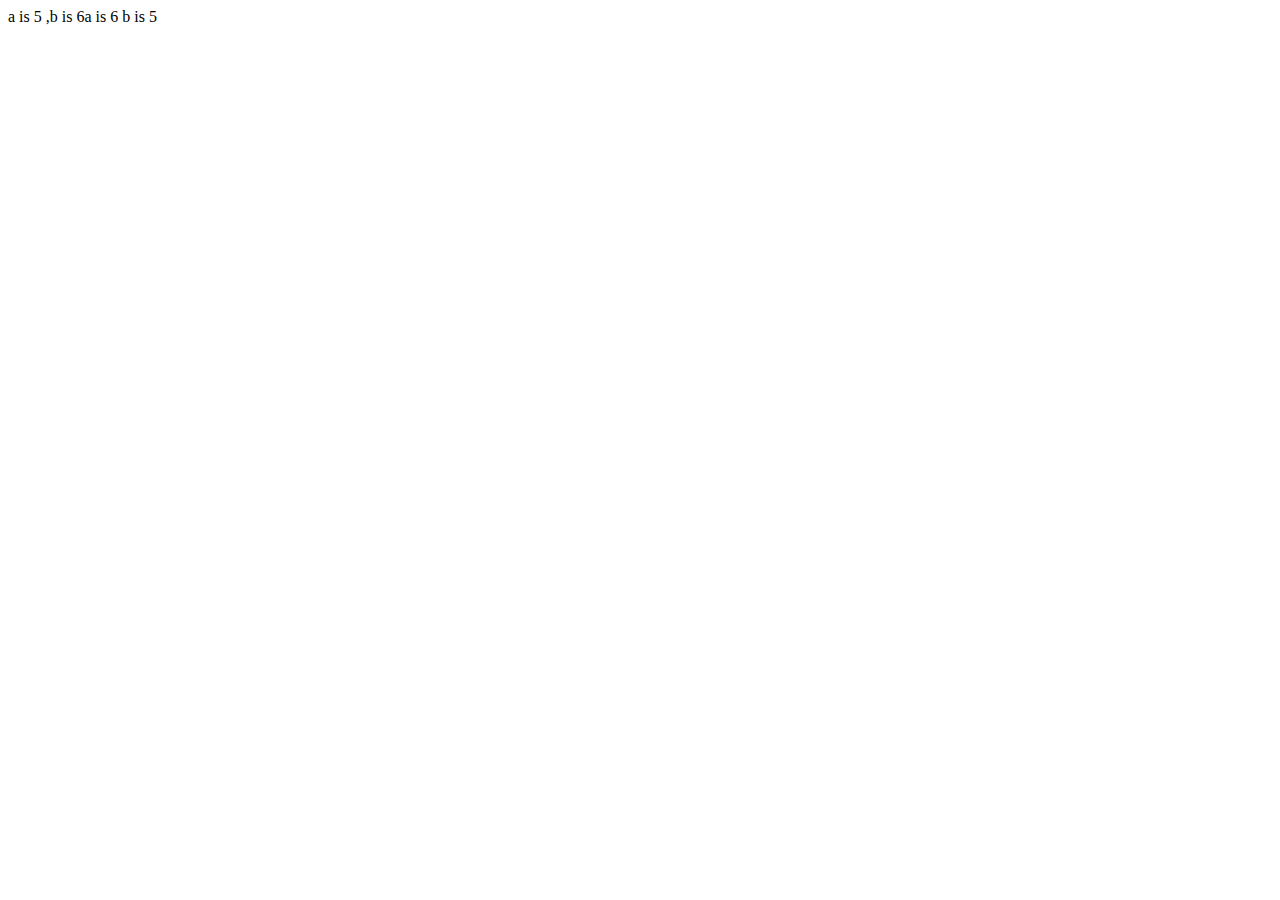
<file: day12/index.html>
<!DOCTYPE html>
<html lang="en">
<head>
    <meta charset="UTF-8">
    <meta name="viewport" content="width=device-width, initial-scale=1.0">
    <title>Document</title>
</head>
<body>
    <script src="./script.js"></script>
</body>
</html>
</file>
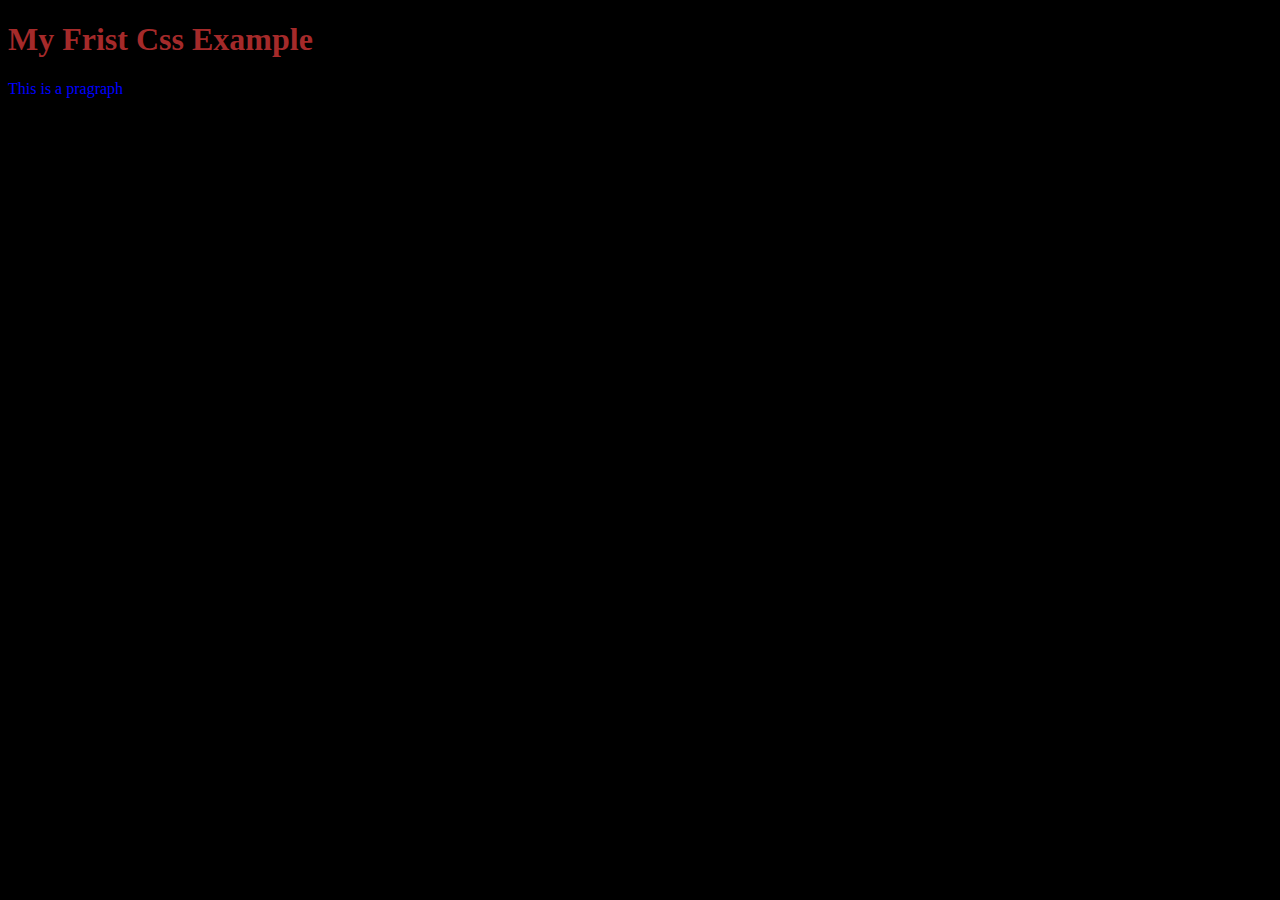
<file: day1/task1/index.html>
<!DOCTYPE html>
<html lang="en">
<head>
    <meta charset="UTF-8">
    <meta name="viewport" content="width=device-width, initial-scale=1.0">
    <title>iti day1</title>
    <style>
        body{
            background-color: black;
        }
        h1{
            color: brown;
            text-align: left;
        }
        p{
            font-size: 4opx;
            color: blue;
        }
    </style>
</head>
<body>
    <h1>My Frist Css Example</h1>
    <p>This is a pragraph</p>
</body>
</html>
</file>
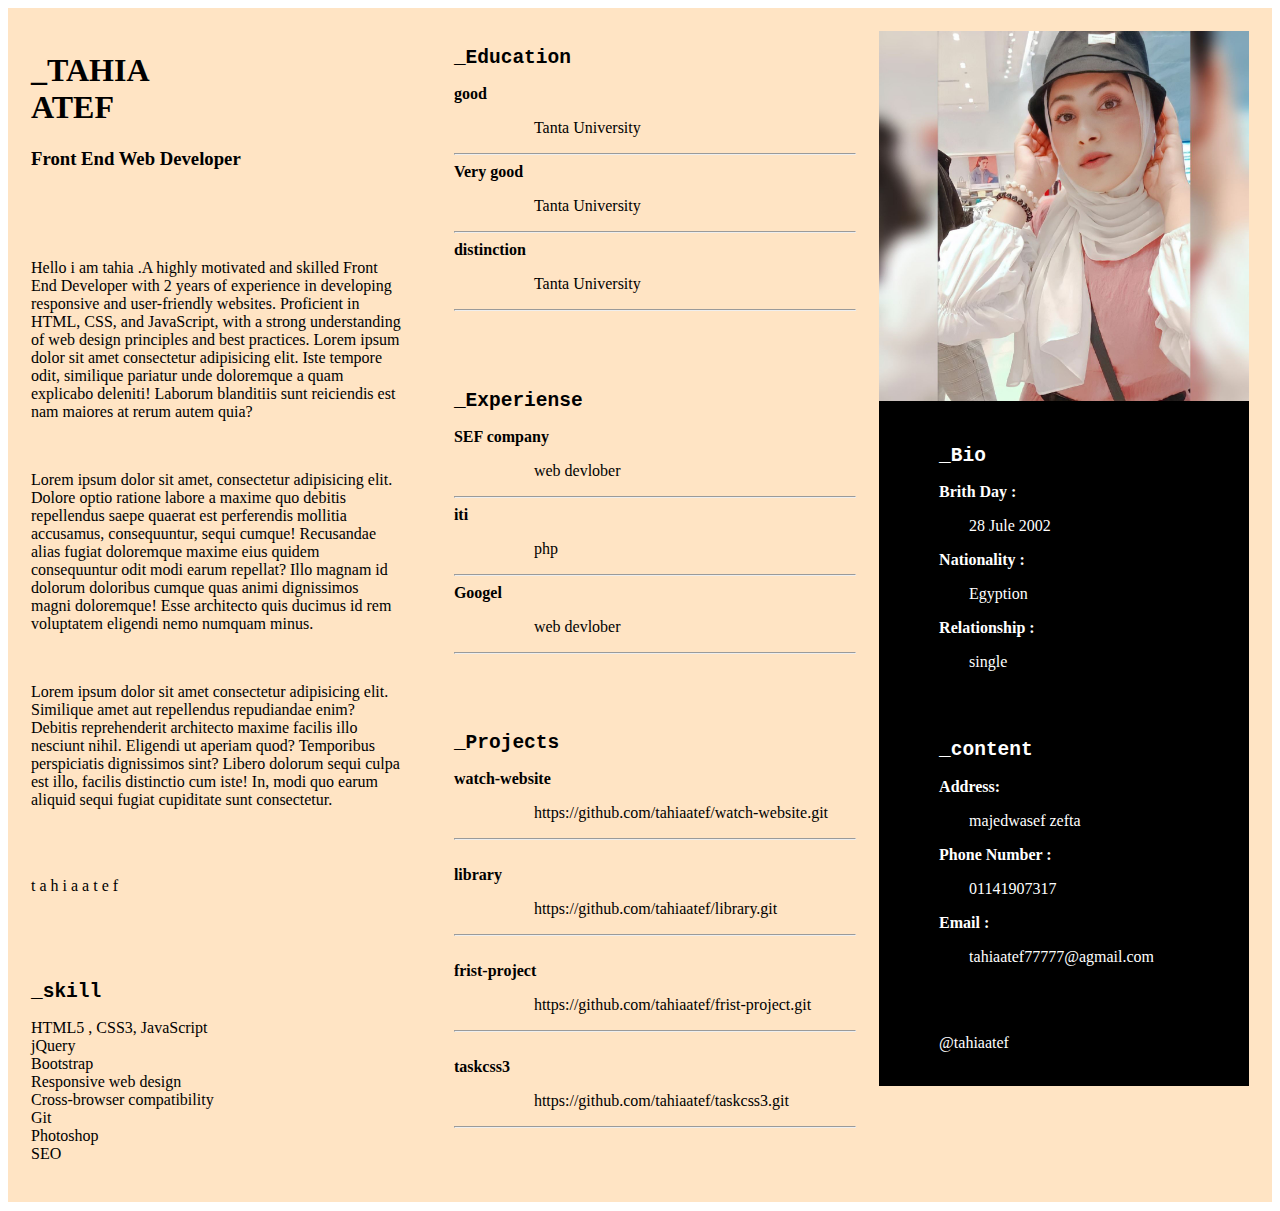
<file: day1/task2_cv/index.html>
<!DOCTYPE html>
<html lang="en">
<head>
    <meta charset="UTF-8">
    <meta name="viewport" content="width=device-width, initial-scale=1.0">
    <title>mycv</title>
    <link rel="stylesheet" href="./style.css">
</head>
<body >
  <div class="parent">
       
    <div class="content">
        <div class="contain_1"> 
          <h1 class="myname" style="font-family: fantasy;">_TAHIA <br> ATEF</h1> 
          <h3>Front End Web Developer </h3>
        </div><!--contain_1-->
        <div class="contain_2">
            <br><br><br>
            <p class="summary">Hello i am tahia .A highly motivated and skilled Front End Developer with 2 years of experience in developing responsive and user-friendly websites. Proficient in HTML, CSS, and JavaScript, with a strong understanding of web design principles and best practices. Lorem ipsum dolor sit amet consectetur adipisicing elit. Iste tempore odit, similique pariatur unde doloremque a quam explicabo deleniti! Laborum blanditiis sunt reiciendis est nam maiores at rerum autem quia?</p>
            <br>
            <p class="summary">Lorem ipsum dolor sit amet, consectetur adipisicing elit. Dolore optio ratione labore a maxime quo debitis repellendus saepe quaerat est perferendis mollitia accusamus, consequuntur, sequi cumque! Recusandae alias fugiat doloremque maxime eius quidem consequuntur odit modi earum repellat? Illo magnam id dolorum doloribus cumque quas animi dignissimos magni doloremque! Esse architecto quis ducimus id rem voluptatem eligendi nemo numquam minus.</p>
            <br>
            <p class="summary">Lorem ipsum dolor sit amet consectetur adipisicing elit. Similique amet aut repellendus repudiandae enim? Debitis reprehenderit architecto maxime facilis illo nesciunt nihil. Eligendi ut aperiam quod? Temporibus perspiciatis dignissimos sint? Libero dolorum sequi culpa est illo, facilis distinctio cum iste! In, modi quo earum aliquid sequi fugiat cupiditate sunt consectetur.</p>
            <br><br>
            <p class="tokea" style="font-family: cursive;">t a h i a a t e f</p>
            <br><br><br>
        </div><!--contain_2-->
        <div class="contain_3">
           <h2 style="font-family: monospace;">_skill</h2>
            <p> HTML5 ,
                CSS3,
                JavaScript<br>
                jQuery <br>
                Bootstrap <br>
                Responsive web design<br>
                Cross-browser compatibility<br>
                Git<br>
                Photoshop<br>
                SEO</p>
        </div><!--contain_3-->
    </div><!--content-->
    <!--////////////////////////////////////////////////////////////////////////////////////////////////////////////////////-->
    <div class="content" style="margin-left: 7px;" >
      <div class="item1">
         <h2 style="font-family: monospace;">_Education</h2>
          <strong>good</strong><p class="klm">Tanta University</p><hr>
          <strong>Very good</strong><p class="klm">Tanta University</p><hr>
          <strong>distinction</strong><p class="klm">Tanta University</p><hr>
      </div><!--item1-->
      <div class="item2"></div><!--item2-->
      <br><br><br>
      <div class="item1">
        <h2 style="font-family: monospace;">_Experiense</h2>
         <strong>SEF company</strong><p class="klm">web devlober</p><hr>
         <strong>iti</strong><p class="klm"> php</p><hr>
         <strong>Googel</strong><p class="klm">web devlober</p><hr>
     </div><!--item1-->
     <div class="item2"></div><!--item2-->
     <br><br><br>
     <div class="item1">
       <h2 style="font-family: monospace;">_Projects</h2>
        <strong>watch-website</strong><p class="klm">https://github.com/tahiaatef/watch-website.git</p><hr><br>
        <strong>library</strong><p class="klm">https://github.com/tahiaatef/library.git </p><hr><br>
        <strong>frist-project</strong><p class="klm">https://github.com/tahiaatef/frist-project.git</p><hr><br>
        <strong>taskcss3</strong><p class="klm">https://github.com/tahiaatef/taskcss3.git</p><hr>
    </div><!--item1-->
    <div class="item2"></div><!--item2-->
    </div><!--content-->
    <!--/////////////////////////////////////////////////////////////////////////////////////////////////////////////--> 
    <div class="content" style="color: white;">
        <img src="./img/pic.jpg" alt="noooooooooooooooooooooo" style="display: inline-block;width: 100%;">
        <div class="taaref" style="background-color: black; margin-top:-30px ;padding-left:60px ;">
            <br><br><br>
          <div class="fig_cap1">
            <h2 style="font-family: monospace;">_Bio</h2>
            <strong>Brith Day : </strong><p class="klim"> 28 Jule 2002</p>
            <strong>Nationality : </strong><p class="klim"> Egyption</p>
            <strong>Relationship : </strong><p class="klim"> single</p>
          </div><!--fig_cap1--><br><br>
          <div class="fig_cap2">
            <h2 style="font-family: monospace;">_content</h2>
            <strong>Address: </strong><p class="klim"> majedwasef zefta </p>
            <strong>Phone Number : </strong ><p class="klim">01141907317</p>
            <strong>Email : </strong><p class="klim"> tahiaatef77777@agmail.com</p><br><br>
            <p>@tahiaatef</p>
            <br>
          </div><!--fig_cap2-->
        </div>
    </div><!--content-->

  </div><!--parent-->
</body>
</html>
</file>
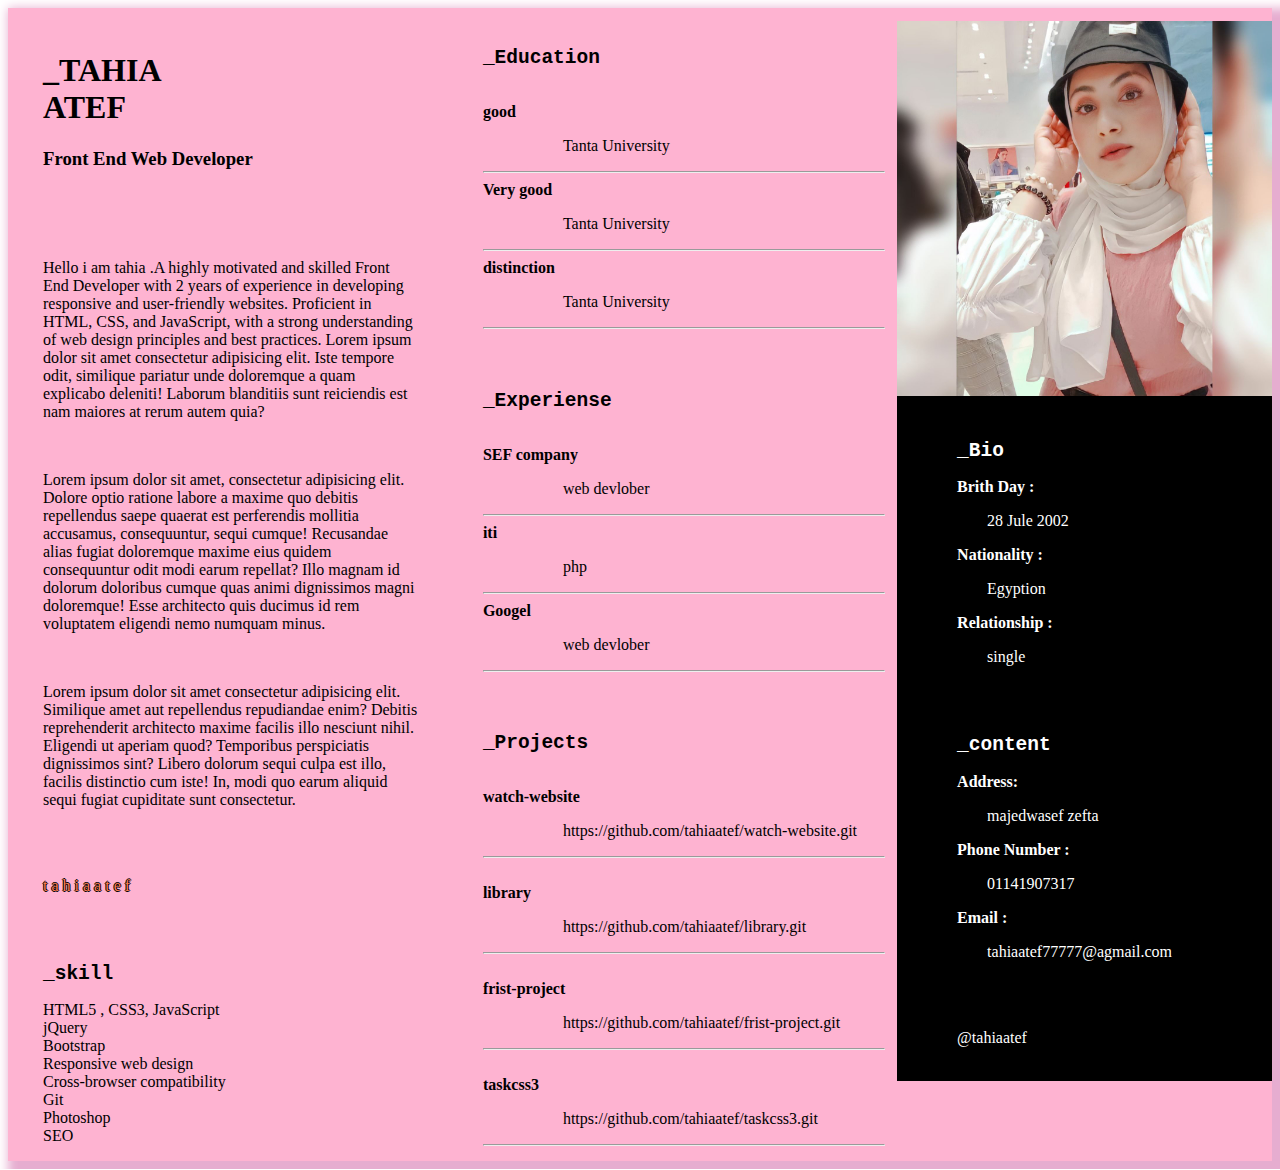
<file: day2/task2/index.html>
<!DOCTYPE html>
<html lang="en">
<head>
    <meta charset="UTF-8">
    <meta name="viewport" content="width=device-width, initial-scale=1.0">
    <title>mycv</title>
    <link rel="stylesheet" href="./style.css">
</head>
<body >
  <div class="parent">
       
    <div class="content">
        <div class="contain_1"> 
          <h1 class="myname" style="font-family: fantasy;">_TAHIA <br> ATEF</h1> 
          <h3>Front End Web Developer </h3>
        </div><!--contain_1-->
        <div class="contain_2">
            <br><br><br>
            <p class="summary">Hello i am tahia .A highly motivated and skilled Front End Developer with 2 years of experience in developing responsive and user-friendly websites. Proficient in HTML, CSS, and JavaScript, with a strong understanding of web design principles and best practices. Lorem ipsum dolor sit amet consectetur adipisicing elit. Iste tempore odit, similique pariatur unde doloremque a quam explicabo deleniti! Laborum blanditiis sunt reiciendis est nam maiores at rerum autem quia?</p>
            <br>
            <p class="summary">Lorem ipsum dolor sit amet, consectetur adipisicing elit. Dolore optio ratione labore a maxime quo debitis repellendus saepe quaerat est perferendis mollitia accusamus, consequuntur, sequi cumque! Recusandae alias fugiat doloremque maxime eius quidem consequuntur odit modi earum repellat? Illo magnam id dolorum doloribus cumque quas animi dignissimos magni doloremque! Esse architecto quis ducimus id rem voluptatem eligendi nemo numquam minus.</p>
            <br>
            <p class="summary">Lorem ipsum dolor sit amet consectetur adipisicing elit. Similique amet aut repellendus repudiandae enim? Debitis reprehenderit architecto maxime facilis illo nesciunt nihil. Eligendi ut aperiam quod? Temporibus perspiciatis dignissimos sint? Libero dolorum sequi culpa est illo, facilis distinctio cum iste! In, modi quo earum aliquid sequi fugiat cupiditate sunt consectetur.</p>
            <br><br>
            <p class="tokea" style="font-family: cursive;
            color: coral;
            text-shadow: -1px 0 black, 0 1px black, 1px 0 black, 0 -1px black;">t a h i a a t e f</p>
            <br><br>
        </div><!--contain_2-->
        <div class="contain_3">
           <h2 style="font-family: monospace;">_skill</h2>
            <p> HTML5 ,
                CSS3,
                JavaScript<br>
                jQuery <br>
                Bootstrap <br>
                Responsive web design<br>
                Cross-browser compatibility<br>
                Git<br>
                Photoshop<br>
                SEO</p>
        </div><!--contain_3-->
    </div><!--content-->
    <!--////////////////////////////////////////////////////////////////////////////////////////////////////////////////////-->
    <div class="content" style="margin-left: 30px;" >
      <div class="item1">
         <h2 style="font-family: monospace;">_Education</h2><br>
          <strong>good</strong><p class="klm">Tanta University</p><hr>
          <strong>Very good</strong><p class="klm">Tanta University</p><hr>
          <strong>distinction</strong><p class="klm">Tanta University</p><hr>
      </div><!--item1-->
      <div class="item2"></div><!--item2-->
      <br><br>
      <div class="item1">
        <h2 style="font-family: monospace;">_Experiense</h2><br>
         <strong>SEF company</strong><p class="klm">web devlober</p><hr>
         <strong>iti</strong><p class="klm"> php</p><hr>
         <strong>Googel</strong><p class="klm">web devlober</p><hr>
     </div><!--item1-->
     <div class="item2"></div><!--item2-->
     <br><br>
     <div class="item1">
       <h2 style="font-family: monospace;">_Projects</h2><br>
        <strong>watch-website</strong><p class="klm">https://github.com/tahiaatef/watch-website.git</p><hr><br>
        <strong>library</strong><p class="klm">https://github.com/tahiaatef/library.git </p><hr><br>
        <strong>frist-project</strong><p class="klm">https://github.com/tahiaatef/frist-project.git</p><hr><br>
        <strong>taskcss3</strong><p class="klm">https://github.com/tahiaatef/taskcss3.git</p><hr>
    </div><!--item1-->
    <div class="item2"></div><!--item2-->
    </div><!--content-->
    <!--/////////////////////////////////////////////////////////////////////////////////////////////////////////////--> 
    <div class="content" style="color: white; margin-top: -10px;">
        <img src="./img/pic.jpg" alt="noooooooooooooooooooooo" style="display: inline-block;width: 100%;">
        <div class="taaref" style="background-color: black; margin-top:-30px ;padding-left:60px ;">
            <br><br><br>
          <div class="fig_cap1">
            <h2 style="font-family: monospace;">_Bio</h2>
            <strong>Brith Day : </strong><p class="klim"> 28 Jule 2002</p>
            <strong>Nationality : </strong><p class="klim"> Egyption</p>
            <strong>Relationship : </strong><p class="klim"> single</p>
          </div><!--fig_cap1--><br><br>
          <div class="fig_cap2">
            <h2 style="font-family: monospace;">_content</h2>
            <strong>Address: </strong><p class="klim"> majedwasef zefta </p>
            <strong>Phone Number : </strong ><p class="klim">01141907317</p>
            <strong>Email : </strong><p class="klim"> tahiaatef77777@agmail.com</p><br><br>
            <p>@tahiaatef</p>
            <br>
          </div><!--fig_cap2-->
        </div>
    </div><!--content-->

  </div><!--parent-->
</body>
</html>
</file>
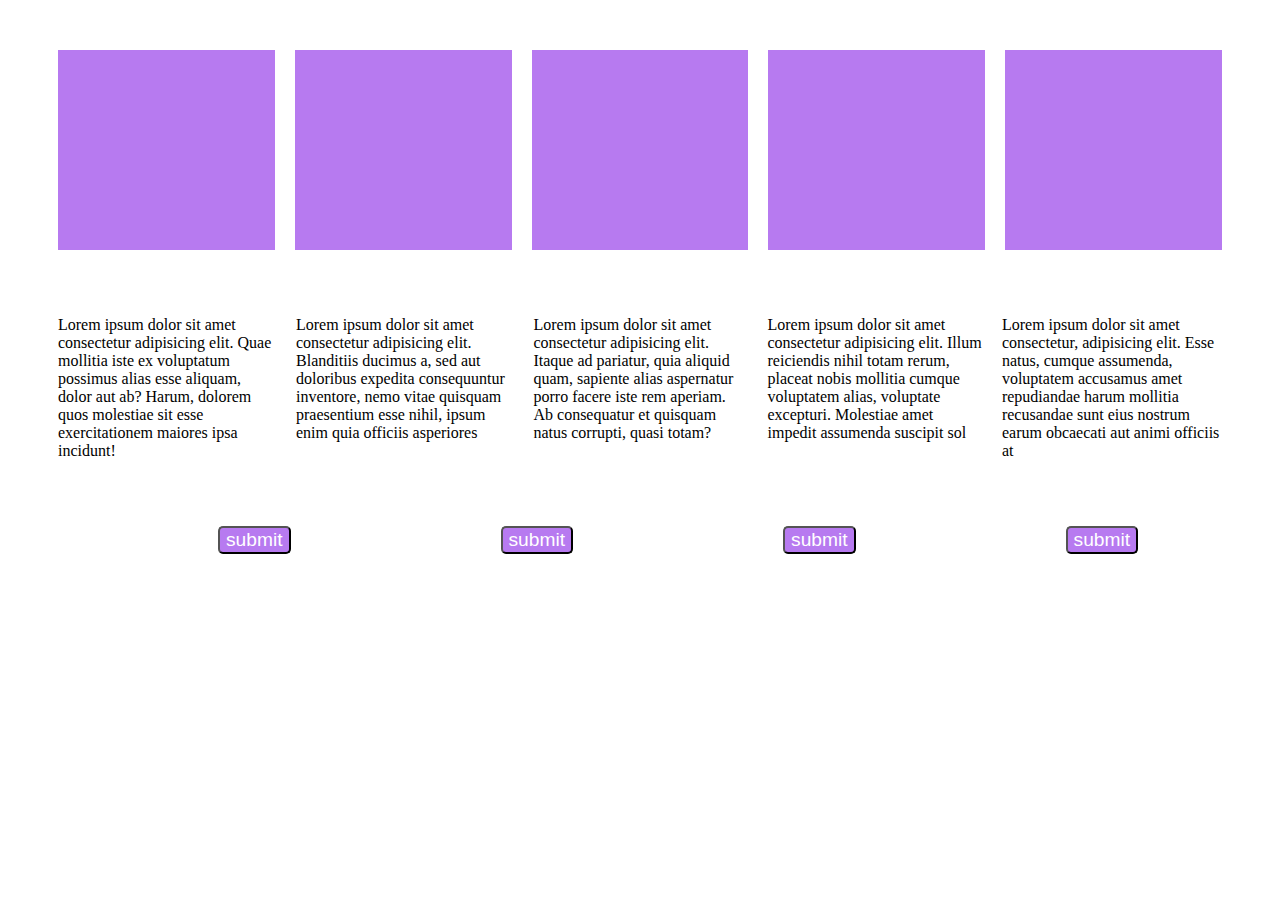
<file: day3/task1/index.html>
<!DOCTYPE html>
<html lang="en">
<head>
    <meta charset="UTF-8">
    <meta name="viewport" content="width=device-width, initial-scale=1.0">
    <title>Document</title>
    <link rel="stylesheet" href="./style.css">
</head>
<body>
    <div class="parent">
       <div class="content_1"></div>
       <div class="content_1 gaga"></div>
       <div class="content_1 gaga"></div>
       <div class="content_1 gaga"></div>
       <div class="content_1 gaga"></div>
    </div>

    <div class="parent">
       <p>Lorem ipsum dolor sit amet consectetur adipisicing elit. Quae mollitia iste ex voluptatum possimus alias esse aliquam, dolor aut ab? Harum, dolorem quos molestiae sit esse exercitationem maiores ipsa incidunt!</p>
       <p class="bebe">Lorem ipsum dolor sit amet consectetur adipisicing elit. Blanditiis ducimus a, sed aut doloribus expedita consequuntur inventore, nemo vitae quisquam praesentium esse nihil, ipsum enim quia officiis asperiores</p>
       <p class="bebe">Lorem ipsum dolor sit amet consectetur adipisicing elit. Itaque ad pariatur, quia aliquid quam, sapiente alias aspernatur porro facere iste rem aperiam. Ab consequatur et quisquam natus corrupti, quasi totam?</p>
       <p class="bebe">Lorem ipsum dolor sit amet consectetur adipisicing elit. Illum reiciendis nihil totam rerum, placeat nobis mollitia cumque voluptatem alias, voluptate excepturi. Molestiae amet impedit assumenda suscipit sol</p>
       <p class="bebe">Lorem ipsum dolor sit amet consectetur, adipisicing elit. Esse natus, cumque assumenda, voluptatem accusamus amet repudiandae harum mollitia recusandae sunt eius nostrum earum obcaecati aut animi officiis at </p>
    </div>

    <div class="parent" >
        <button style="margin-left: 160px;"> submit</button>
        <button style="margin-left: 210px;">submit</button>
        <button style="margin-left:210px ;">submit</button>
        <button style="margin-left:210px ;">submit</button>
        <button style="margin-left: 210px;">submit</button>
    </div>
</body>
</html>
</file>
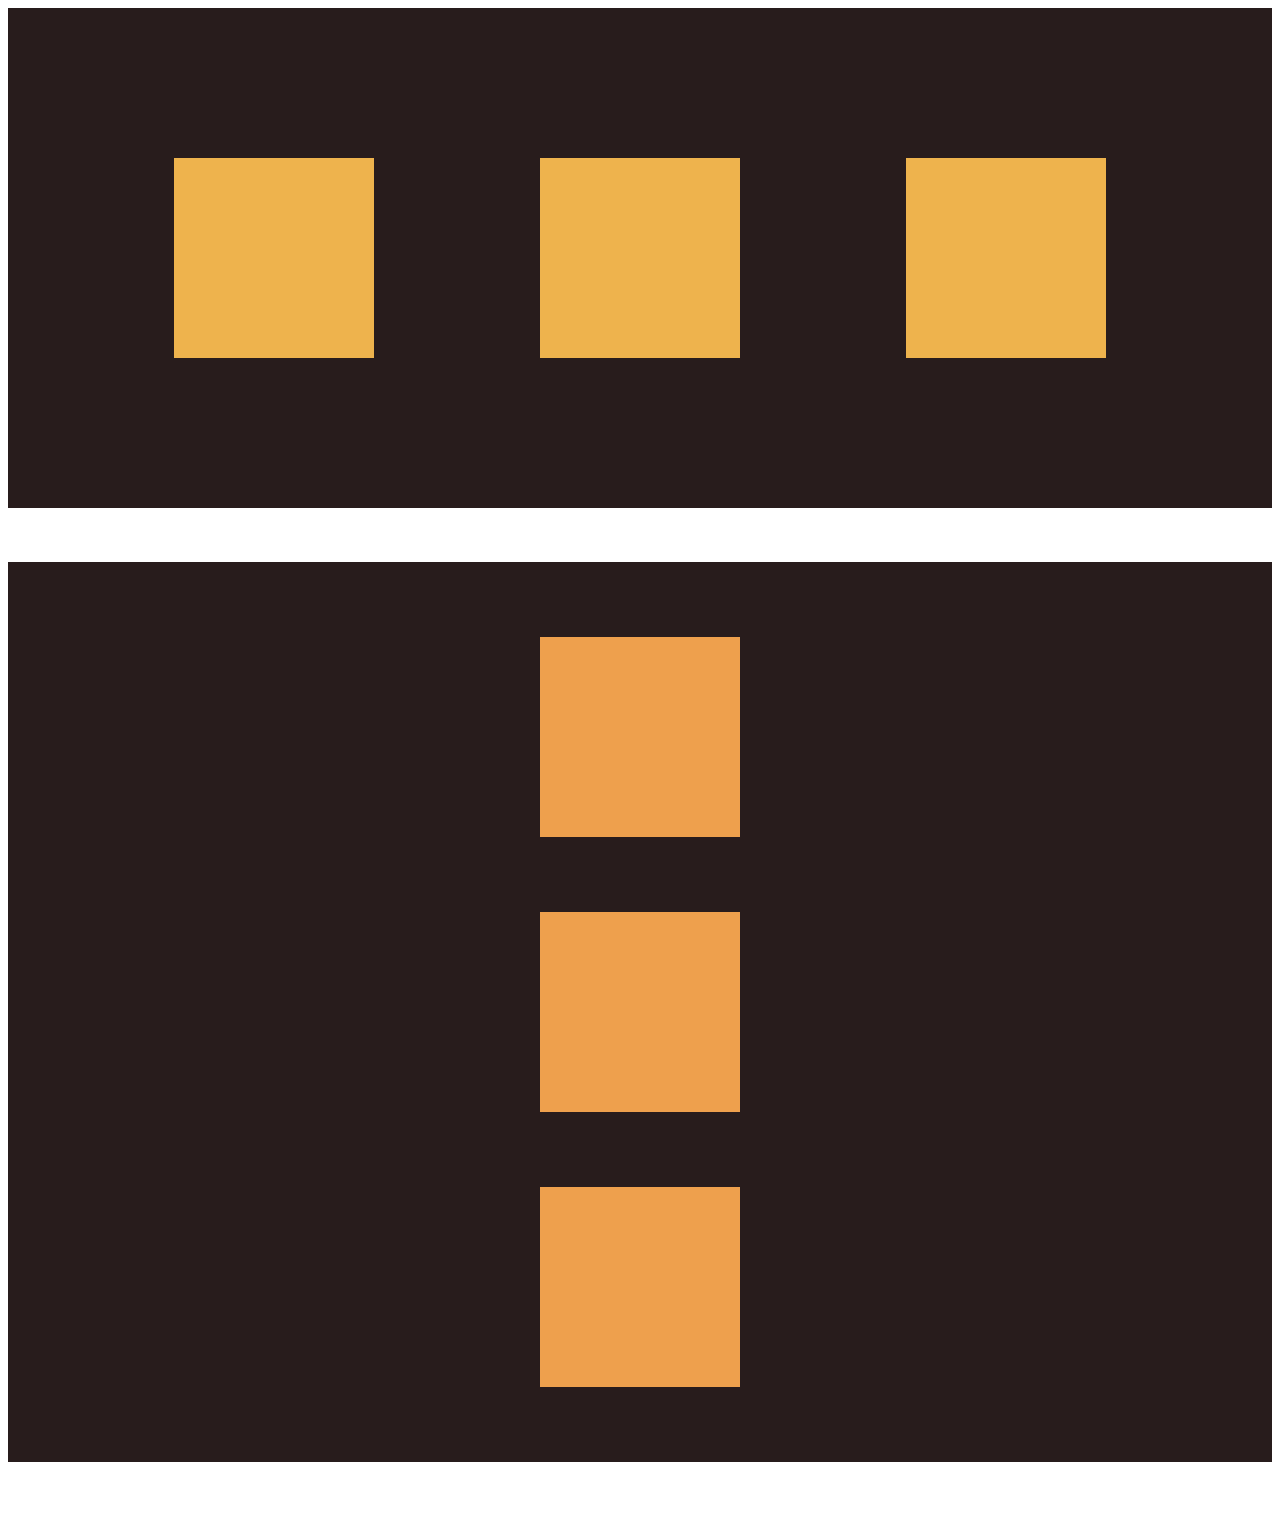
<file: day3/task2/index.html>
<!DOCTYPE html>
<html lang="en">
<head>
    <meta charset="UTF-8">
    <meta name="viewport" content="width=device-width, initial-scale=1.0">
    <title>Document</title>
    <link rel="stylesheet" href="./style.css">
</head>
<body>

   <div class="parent">
     <div class="item"></div>
     <div class="item"></div>
     <div class="item"></div>
   </div><!--parent-->

   <br><br><br>

   <div class="parent2">
     <div class="item2"></div>
     <div class="item2"></div>
     <div class="item2"></div>
   </div> <!--parent2-->

  <br><br><br>

</body>
</html>
</file>
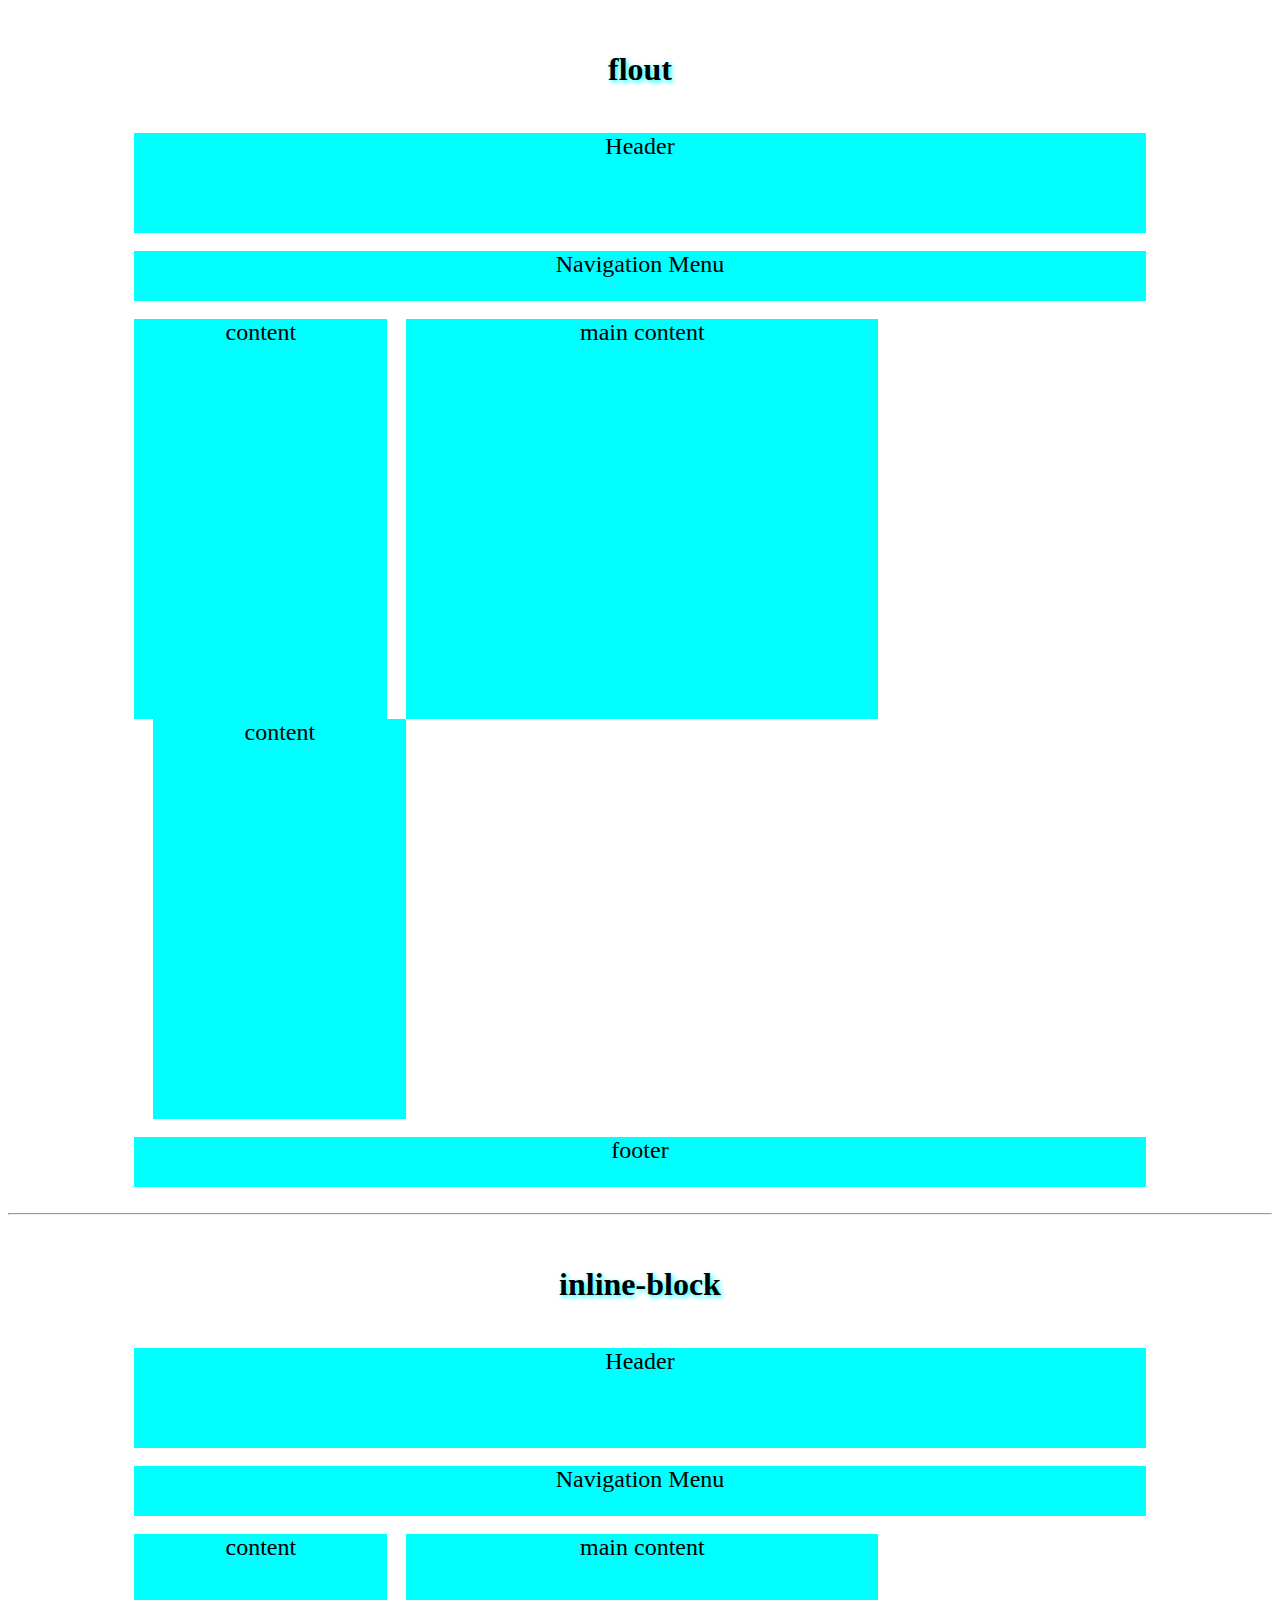
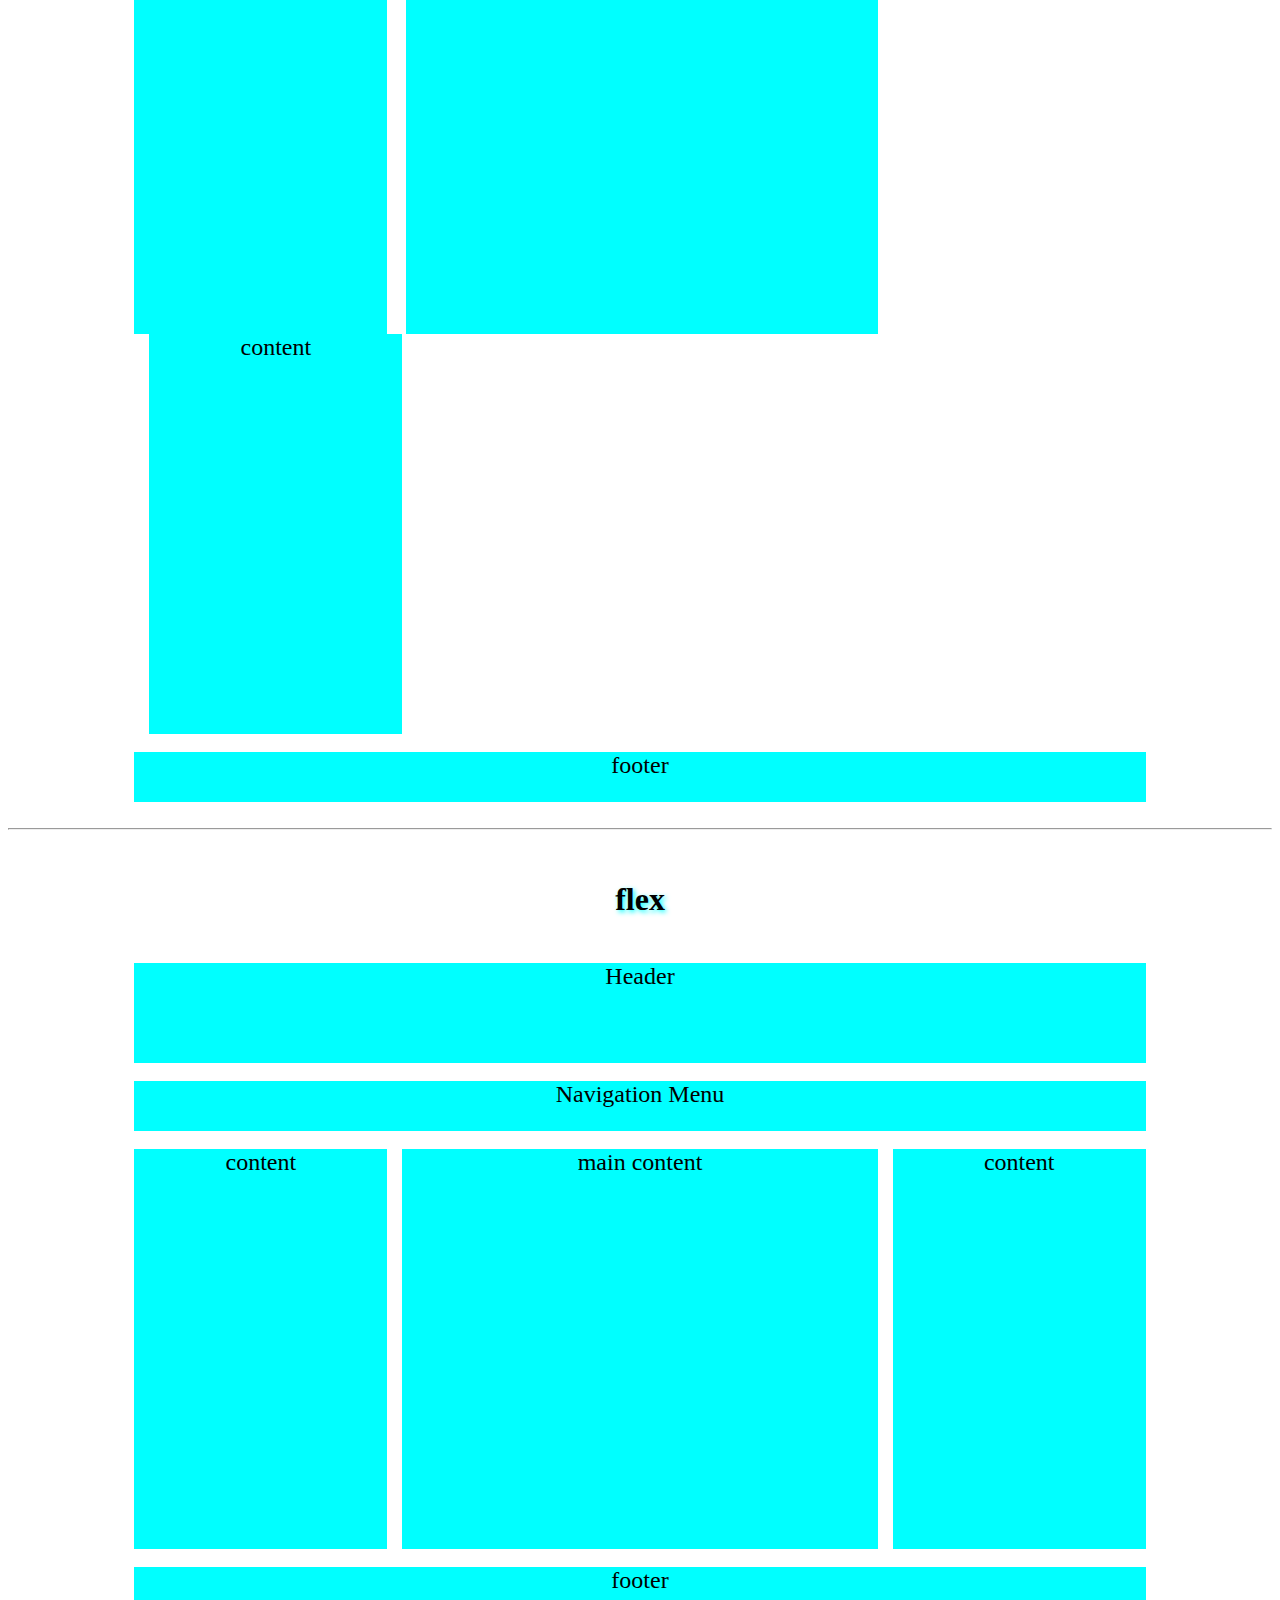
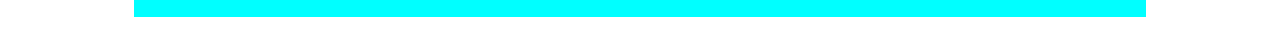
<file: day3/task3/index.html>
<!DOCTYPE html>
<html lang="en">
<head>
    <meta charset="UTF-8">
    <meta name="viewport" content="width=device-width, initial-scale=1.0">
    <title>Document</title>
    <link rel="stylesheet" href="./style.css">
</head>
<body>
    <h1>flout</h1>
    <br>
  <div class="parent">
    <div class="item1">Header</div><br>
    <div class="item2">Navigation Menu</div><br>
    <div class="item3">
        <div class="content-1">content</div>
        <div class="content2">main content</div>
        <div class="content-3">content</div>
    </div><br>
    <div class="item4">footer</div>
  </div><br>
  <!--/////////////////////////////////////////////////////////////-->
  <hr>
  <h1>inline-block</h1>
  <br>
<div class="parent">
  <div class="item1">Header</div><br>
  <div class="item2">Navigation Menu</div><br>
  <div class="item99">
      <div class="content4 contain">content</div>
      <div class="content5 contain">main content</div>
      <div class="content6 contain">content</div>
  </div><br>
  <div class="item4">footer</div>
</div><br>
<!--/////////////////////////////////////////////////////////////-->
<hr>
<h1>flex</h1>
<br>
<div class="parent">
<div class="item1">Header</div><br>
<div class="item2">Navigation Menu</div><br>
<div class="item88">
    <div class="content7 maner">content</div>
    <div class="content8 maner ">main content</div>
    <div class="content9 maner">content</div>
</div><br>
<div class="item4">footer</div>
</div><br>
<!--/////////////////////////////////////////////////////////////-->
</body>
</html>
</file>
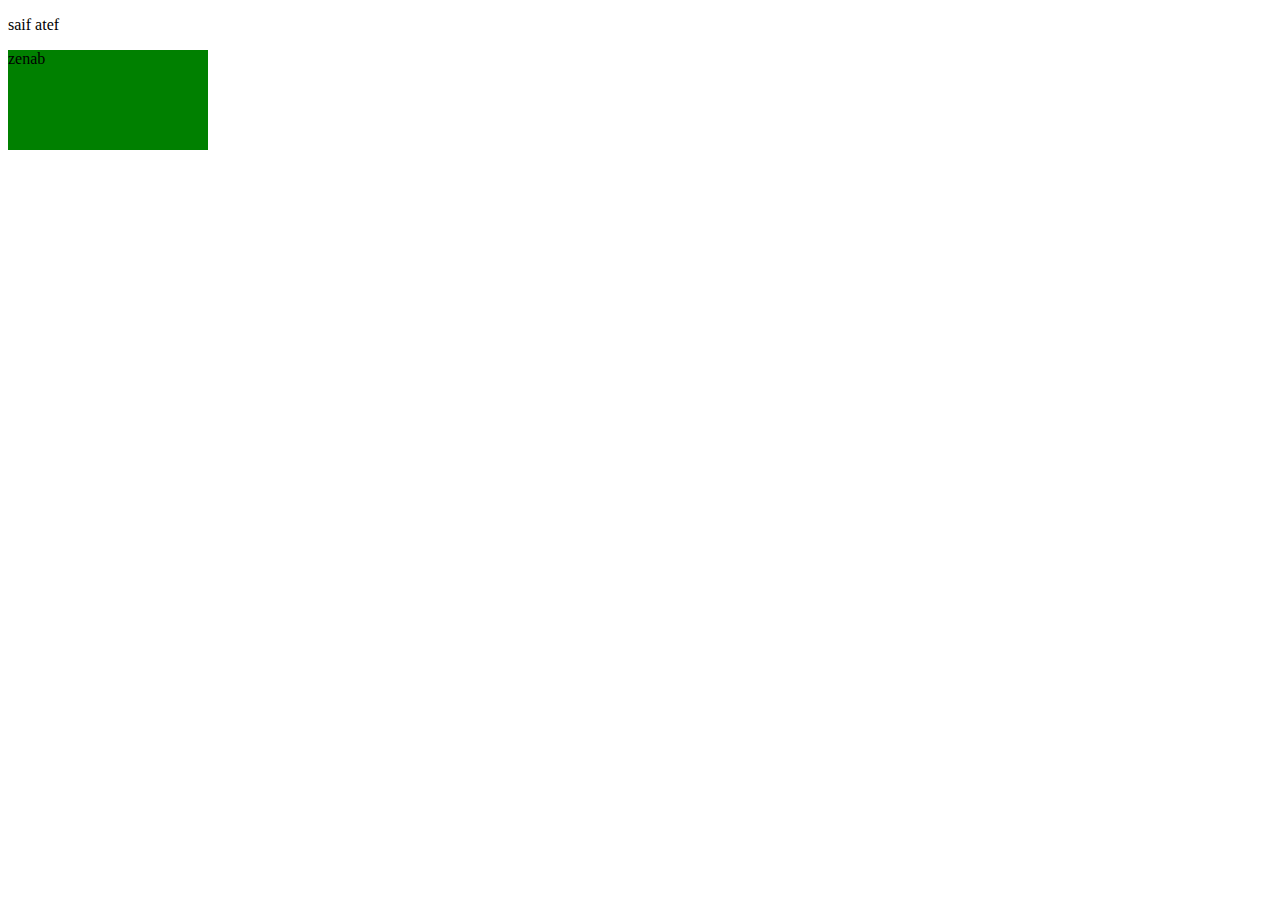
<file: day4/task1/index.html>
<!DOCTYPE html>
<html lang="en">
<head>
    <meta charset="UTF-8">
    <meta name="viewport" content="width=device-width, initial-scale=1.0">
    <title>Document</title>
    
</head>
<body>
    <div>
    <p id="tya">Lorem ipsum dolor sit amet.</p>
    <div id="dev1" style="width: 200px;height: 100px; background-color: brown;"></div>
    <h1 id="delete">tahia atef</h1>
    </div>
    <script src="./app.js"></script>
</body>
</html>
</file>
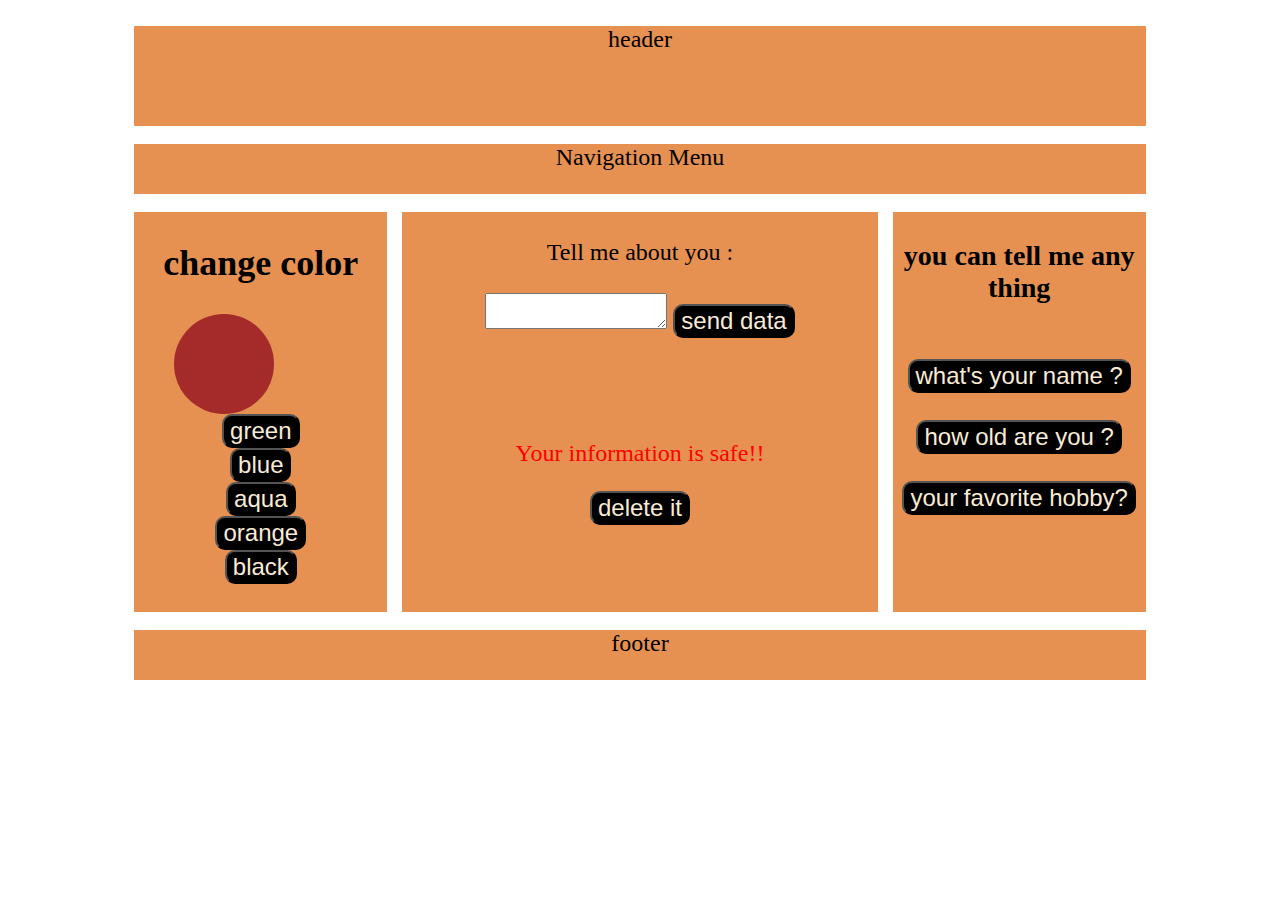
<file: day4/task2/index.html>
<!DOCTYPE html>
<html lang="en">
<head>
    <meta charset="UTF-8">
    <meta name="viewport" content="width=device-width, initial-scale=1.0">
    <title>Document</title>
    <link rel="stylesheet" href="./style.css">
</head>
<body>
    

<!--/////////////////////////////////////////////////////////////-->
<br>
<div class="parent">
<div class="item1" >header</div><br>
<div class="item2">Navigation Menu</div><br>
<div class="item88">
    <div class="content7 maner" >
      <h2 style="font-family:cursive;">change color</h2>
      <div id="circel" class="cikel"></div>
      <button id="btn1" class="btn_style"> green</button><br>
      <button id="btn9" class="btn_style"> blue</button><br>
      <button id="btn8" class="btn_style"> aqua</button><br>
      <button id="btn7" class="btn_style"> orange</button><br>
      <button id="btn6" class="btn_style"> black</button><br>
    </div><!--content7-->
    <div class="content8 maner " >
       <br>
       <label style="font-family:cursive;"> Tell me about you : </label><br><br>
       <textarea></textarea>
       <button id="btn" class="btn_style"> send data</button>
       <p id="main"></p>
       <br><br>
       <p style="color: red;" id="dele">Your information is safe!!</p>
       <button id="btn25" class="btn_style">delete it</button>
    </div>
    <div class="content9 maner">
      <h3 style="font-family:cursive;">you can tell me any thing </h3>
      <p id="pras"></p><br>
      <button id="btn21" class="btn_style"> what's your name ?</button><br><br>
      <button id="btn22" class="btn_style"> how old are you ?</button><br><br>
      <button id="btn23" class="btn_style"> your favorite hobby?</button><br><br>
    </div><!--content9-->
</div><br>
<div class="item4">footer</div>
</div><br>
<!--/////////////////////////////////////////////////////////////-->
<script src="./app.js"></script>
</body>
</html>
</file>
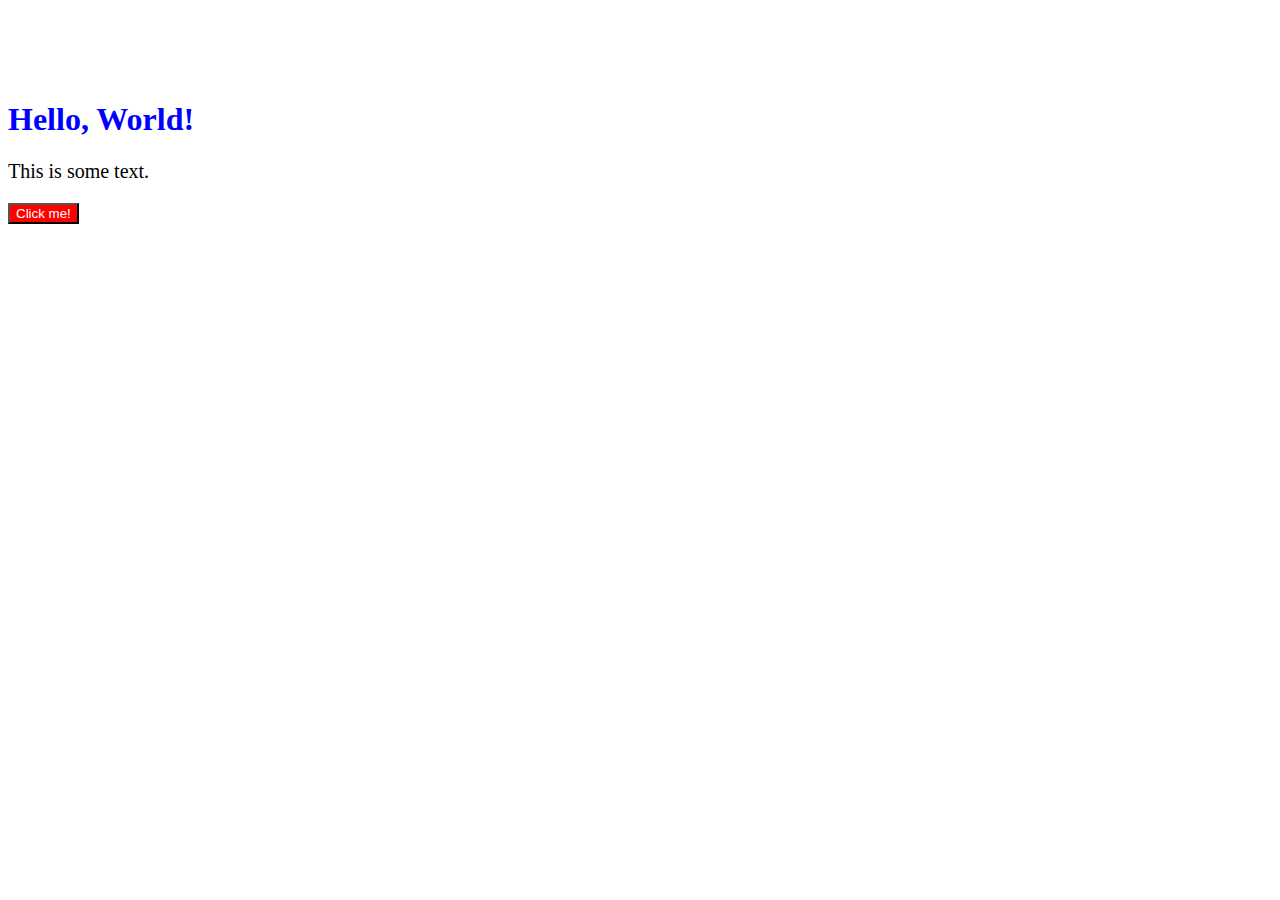
<file: day4/task4/index.html>
<!DOCTYPE html>
<html lang="en">
<head>
    <meta charset="UTF-8">
    <meta name="viewport" content="width=device-width, initial-scale=1.0">
    <title>Document</title>
    
</head>
<body>
    <!-- element.style = " ": 
          إذا كنت تريد تغيير جميع خصائص النمط للعنصر
          -->
<!--           
          <h1 id="titl">Hello, World!</h1>
          <button id="butt">Click me!</button> -->
           
          <br><br><br><br>
          <!-- 
            element.style.attribute = "": 
            يستخدم لتغيير خاصية واحدة في النمط
          -->
           
          <h1 id="title">Hello, World!</h1>
          <p id="text">This is some text.</p>
          <button id="button">Click me!</button>
         
   <script src="./app.js"></script> 
</body>
</html>
</file>
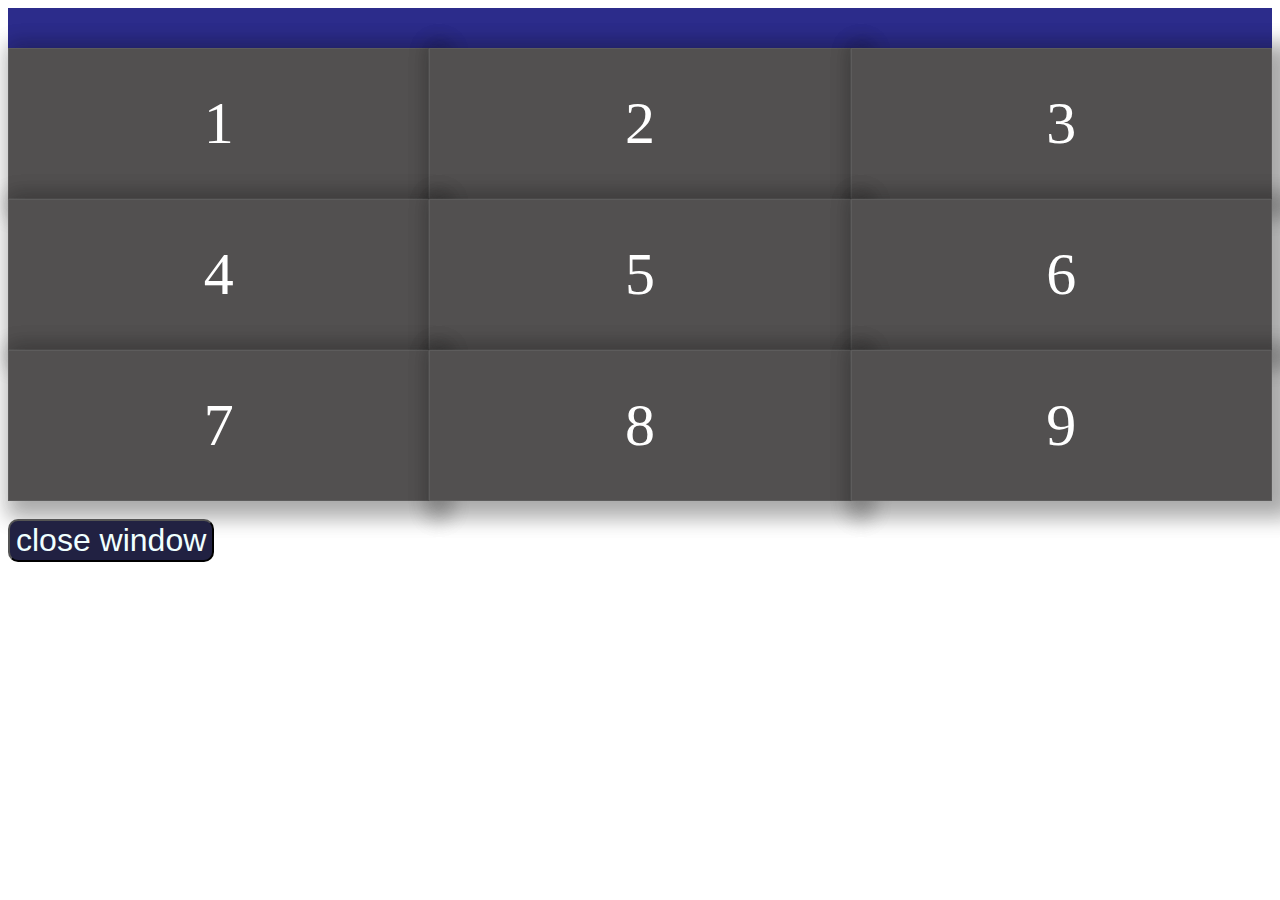
<file: day5/task1/index.html>
<!DOCTYPE html>
<html lang="en">
<head>
    <meta charset="UTF-8">
    <meta name="viewport" content="width=device-width, initial-scale=1.0">
    <title>Document</title>
    <link rel="stylesheet" href="./style.css">
</head>
<body>
<div class="parent" id="pare">
  <div class="grid-item">1</div>
  <div class="grid-item">2</div>
  <div class="grid-item">3</div>  
  <div class="grid-item">4</div>
  <div class="grid-item">5</div>
  <div class="grid-item">6</div>  
  <div class="grid-item">7</div>
  <div class="grid-item">8</div>
  <div class="grid-item">9</div> 
</div><!--parent-->
<br>
<div>
    <button id="btn1" class="btn">close window</button>
  </div>
<script src="./app.js"></script>
</body>
</html>
</file>
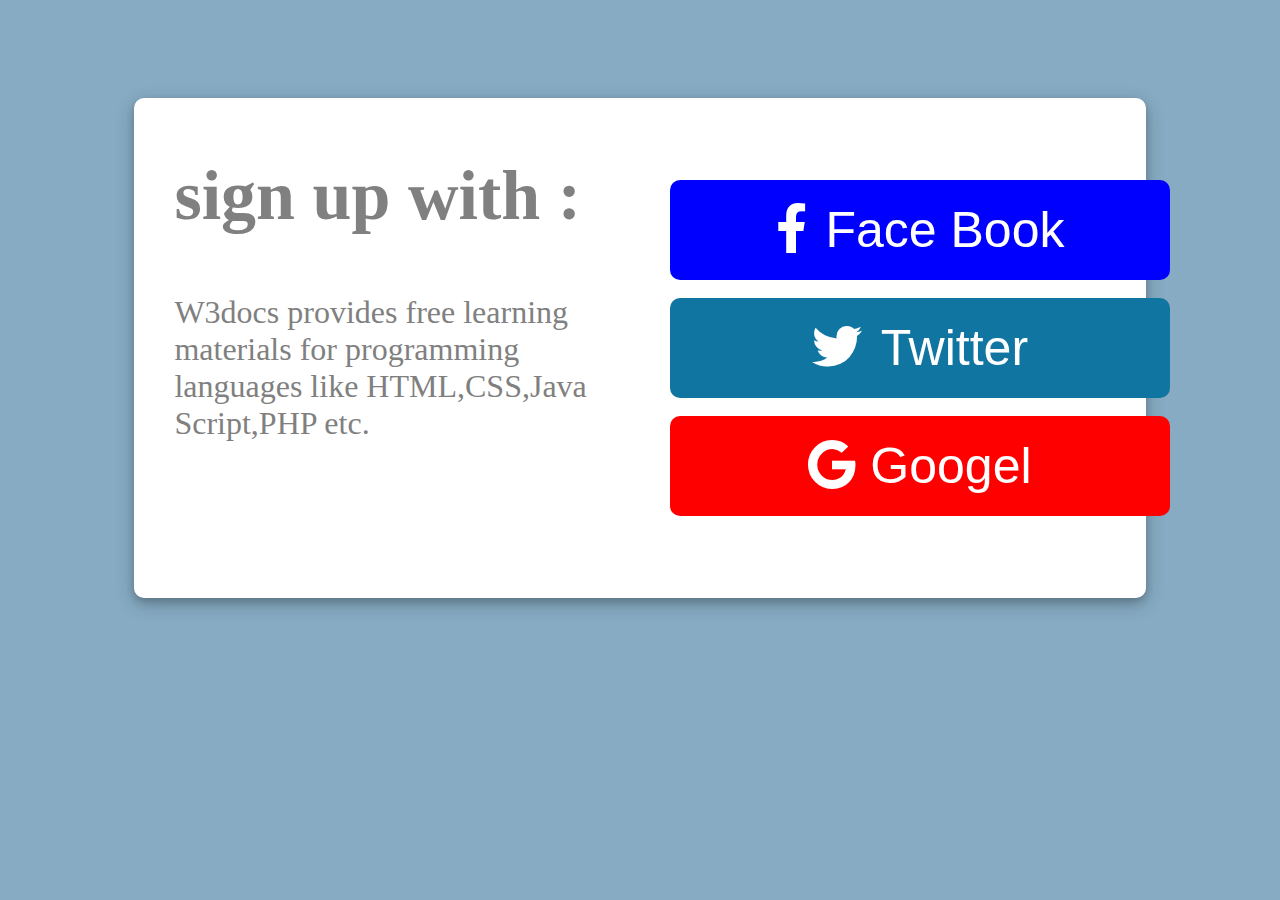
<file: day5/task2/index.html>
<!DOCTYPE html>
<html lang="en">
<head>
    <meta charset="UTF-8">
    <meta name="viewport" content="width=device-width, initial-scale=1.0">
    <title>Document</title>
    <link rel="stylesheet" href="./css/all.css">
    <link rel="stylesheet" href="./css/style.css">
</head>
<body style="background-color: rgb(134, 171, 194);">
    <br><br><br><br><br>
    <div class="parent">
     
    <div class="item1">
       <h2 class="h2_design">sign up with : </h2>
       <p style="padding-left: 40px; font-size: xx-large; color: gray;">
        W3docs provides free learning <br>
        materials for programming<br>
        languages like HTML,CSS,Java <br>
        Script,PHP etc.
       </p>
    </div>
    
    <div class="item2">
      <div class="hr"></div>
      <div style="margin: auto;">
        <br>
        <button class="btn" id="btn1" style="background-color: blue;"><i class="fab fa-facebook-f"></i> <span style="margin-left: 5px;">Face Book</span></button><br><br>
        <button class="btn" id="btn2" style="background-color: rgb(16, 117, 160);"><i class="fab fa-twitter"></i> <span style="margin-left: 5px;">Twitter</span></button><br><br>
        <button class="btn" id="btn3"  style="background-color: red;"><i class="fab fa-google" ></i> <span>Googel</span style="margin-left: 5px;"></button><br><br>
       </div>
    </div>


    </div>
    <script src="./app.js"></script>
</body>
</html>
</file>
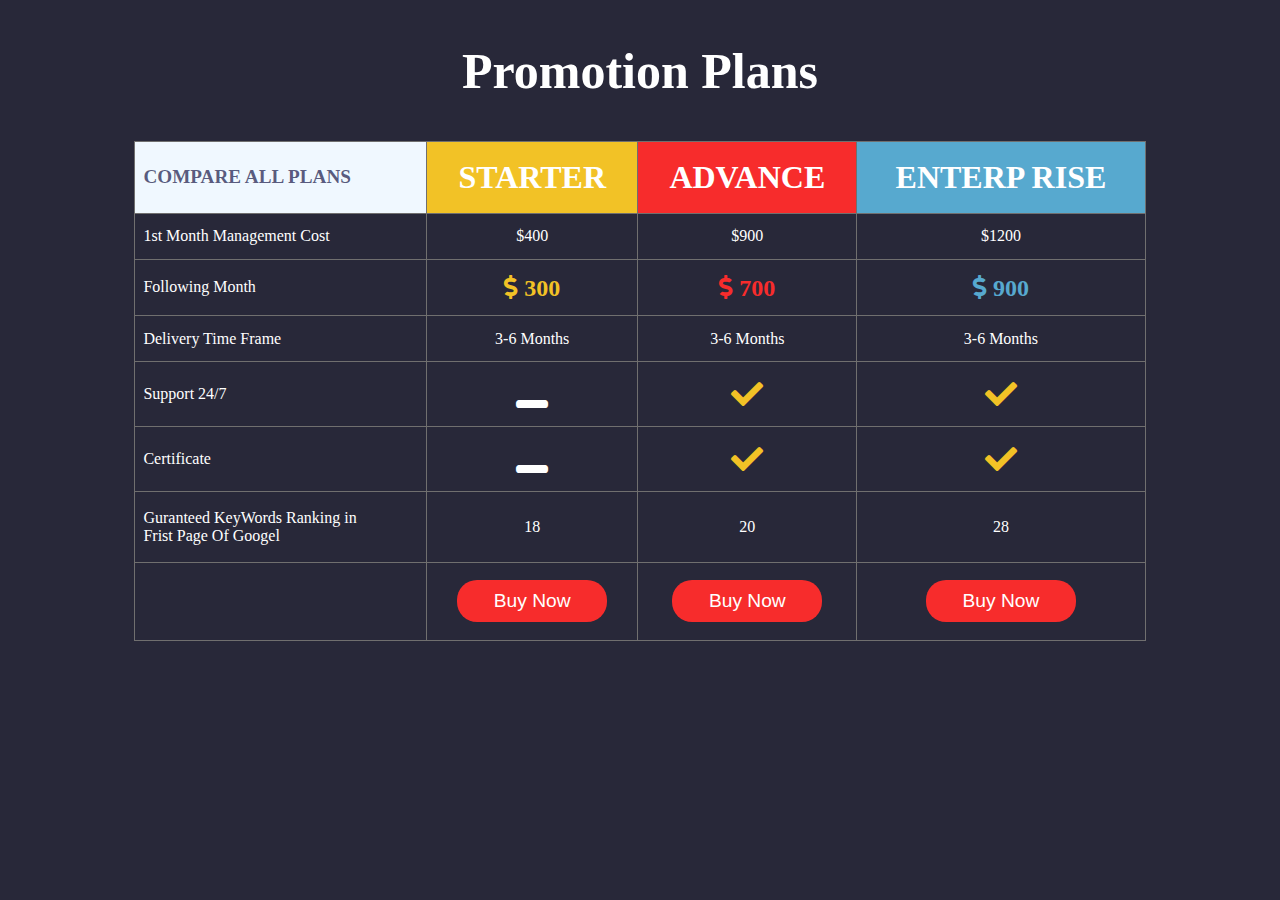
<file: day5/task3/index.html>
<!DOCTYPE html>
<html lang="en">
<head>
    <meta charset="UTF-8">
    <meta name="viewport" content="width=device-width, initial-scale=1.0">
    <title>Document</title>
    <link rel="stylesheet" href="./css/all.css">
    <link rel="stylesheet" href="./css/style.css">
</head>
<body style="background-color: rgba(22, 22, 40, 0.923);">
    <div class="parent">
    
    <h2 style="text-align: center; font-size:50px; color: white;">Promotion Plans</h2>
    
    <table>
      <tr>
        <th style="background-color: aliceblue;color: rgba(10, 10, 60, 0.679);font-size: larger;">COMPARE ALL PLANS</th>
        <th style="background-color: rgb(242, 194, 38);color: white;text-align: center;font-size: xx-large;">STARTER</th>
        <th style="background-color: rgb(247, 44, 44);color: white;text-align: center;font-size: xx-large;">ADVANCE</th>
        <th style="background-color: rgb(87, 169, 207);color: white;text-align: center;font-size: xx-large;">ENTERP RISE</th>
      </tr>
      <tr>
        <td style="color: white;">1st Month Management Cost</td>
        <td style="color: white;text-align: center;">$400</td>
        <td style="color: white;text-align: center;">$900</td>
        <td style="color: white;text-align: center;">$1200</td>
      </tr>
      <tr>
        <td style="color: white;">Following Month</td>
        <td style="color: white;text-align: center;"><i class="fas fa-dollar-sign"style="color:rgb(242, 194, 38);font-size: x-large;"> 300</i></td>
        <td style="color: white;text-align: center;"><i class="fas fa-dollar-sign"style="color:rgb(247, 44, 44);font-size: x-large;"> 700</i></td>
        <td style="color: white;text-align: center;"><i class="fas fa-dollar-sign" style="color:rgb(87, 169, 207);font-size: x-large;"> 900</i></td>
      </tr>
      <tr>
        <td style="color: white;">Delivery Time Frame</td>
        <td style="color: white;text-align: center;">3-6 Months</td>
        <td style="color: white;text-align: center;">3-6 Months</td>
        <td style="color: white;text-align: center;">3-6 Months</td>
      </tr>
      <tr>
        <td style="color: white;">Support 24/7</td>
        <td style="color: white;text-align: center;"><i class="fas fa-window-minimize" style="font-size: xx-large;"></i></td>
        <td style="color: white;text-align: center;"><i class="fas fa-check" style="font-size: xx-large;color:rgb(242, 194, 38) ;"></i></td>
        <td style="color: white;text-align: center;"><i class="fas fa-check" style="font-size: xx-large;color:rgb(242, 194, 38) ;"></i></td>
      </tr>
      <tr>
        <td style="color: white;">Certificate</td>
        <td style="color: white;text-align: center;"><i class="fas fa-window-minimize"style="font-size: xx-large;"></i></td>
        <td style="color: white;text-align: center;"><i class="fas fa-check" style="font-size: xx-large;color:rgb(242, 194, 38) ;"></i></td>
        <td style="color: white;text-align: center;"><i class="fas fa-check" style="font-size: xx-large;color:rgb(242, 194, 38) ;"></i></td>
      </tr>
      <tr>
        <td style="color: white;">Guranteed  KeyWords Ranking in<br> Frist Page Of Googel</td>
        <td style="color: white;text-align: center;">18</td>
        <td style="color: white;text-align: center;">20</td>
        <td style="color: white;text-align: center;">28</td>
      </tr>
      <tr>
        <td></td>
        <td style="text-align: center;"><button id="btn1" class="btn">Buy Now</button></td>
        <td style="text-align: center;"><button id="btn2" class="btn">Buy Now</button></td>
        <td style="text-align: center;"><button id="btn3" class="btn">Buy Now</button></td>
      </tr>
      
    </table>
    </div>
    <script src="./app.js"></script>
</body>
</html>
</file>
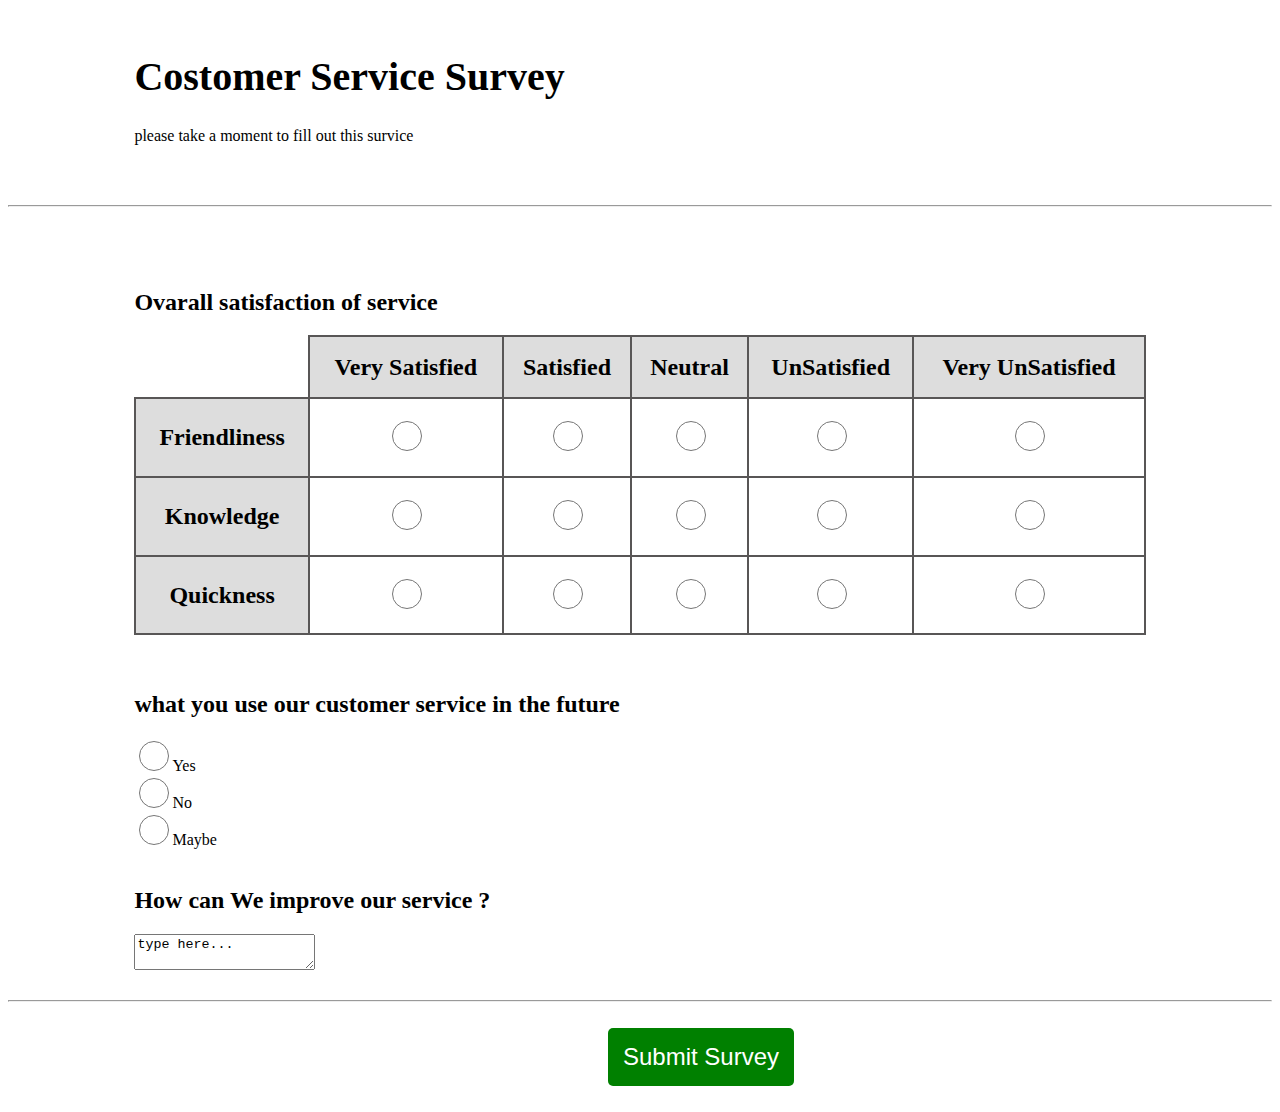
<file: day5/task4/index.html>
<!DOCTYPE html>
<html lang="en">
<head>
    <meta charset="UTF-8">
    <meta name="viewport" content="width=device-width, initial-scale=1.0">
    <title>Document</title>
    <link rel="stylesheet" href="./style.css">
</head>
<body>
    <div style="margin: auto; width: 80%; ">
        <br>
        <h1 style="font-size:40px;">Costomer Service Survey</h1>
        <p>please take a moment to fill out this survice</p>
        
    </div>
    <br><br>
        <hr>
    <div style="margin: auto; width: 80%; ">
        <br><br><br>
        <h2>Ovarall satisfaction of service</h2>

            <table>
              <tr>
                <th style="border: none;"></th>
                <th style="background-color: #dddddd;">Very Satisfied</th>
                <th style="background-color: #dddddd;">Satisfied</th>
                <th style="background-color: #dddddd;">Neutral</th>
                <th style="background-color: #dddddd;">UnSatisfied</th>
                <th style="background-color: #dddddd;">Very UnSatisfied</th>
              </tr>
              <tr>
                <th style="background-color: #dddddd;"> Friendliness </th>
                <td>  <input type="radio" name="in1"></td>
                <td>  <input type="radio" name="in1"></td>
                <td>  <input type="radio" name="in1"></td>
                <td>  <input type="radio" name="in1"></td>
                <td>  <input type="radio" name="in1"></td>
              </tr>
              <tr>
                <th style="background-color: #dddddd;"> Knowledge </th>
                <td>  <input type="radio"  name="in2"></td>
                <td>  <input type="radio"  name="in2"></td>
                <td>  <input type="radio"  name="in2"></td>
                <td>  <input type="radio"   name="in2"></td>
                <td>  <input type="radio"   name="in2"></td>
              </tr>
              <tr>
                <th style="background-color: #dddddd;"> Quickness  </th>
                <td>  <input type="radio"  name="in3"></td>
                <td>  <input type="radio"  name="in3"></td>
                <td>  <input type="radio"  name="in3"></td>
                <td>  <input type="radio"  name="in3"></td>
                <td>  <input type="radio"  name="in3"></td>
              </tr>
              
            
            </table>
    </div>
    <br><br>
    <div style="margin: auto; width: 80%; ">
      <h2>what you use our customer service in the future</h2>
      <input type="radio" name="age">Yes<br>
      <input type="radio"name="age">No<br>
      <input type="radio"name="age">Maybe<br>
    </div>
    <br>
    <div style="margin: auto; width: 80%; ">
        <h2>How can We improve our service ?</h2>
        <textarea>type here...</textarea>
    </div><br>
    <hr><br>
    <button  type="reset" id="btn5" style="margin-left:600px ;background-color: green;font-size: x-large; border: none; border-radius: 5px; padding: 15px; color: white;">Submit Survey</button>
    <br><br>
    <script src="./app.js"></script>
</body>
</html>
</file>
<file: day1/task2_cv/style.css>
.parent{
    width: 100%;
    overflow: auto;
    background-color: bisque;
    display: flex;
}
.content{
    float: left;
    width : 30%;
    padding: 23px;
}
.klim{
    padding-left: 30px;
}
.klm{
    padding-left: 80px;
}
hr{
    width: 400px;
    color: black;
}
</file>
<file: day2/task2/style.css>
.parent{
    width: 100%;
    background-color: rgb(254, 179, 209);
   display: flex;
  box-shadow: 10px 10px 10px 10px rgb(230, 173, 208);
  
}
.content{
    width : 30%;
    padding-top: 23px;
    padding-left: 35px;
}
.klim{
    padding-left: 30px;
}
.klm{
    padding-left: 80px;
}
hr{
    width: 400px;
    color: black;
}
</file>
<file: day3/task1/style.css>
.content_1{
    height: 200px;
    width: 300px;
    background-color: rgb(183, 122, 240);
}
.parent{
    margin: 50px;
    display: flex;
}
button{
    margin-left: 20px;
    color:white;
    background-color:rgb(183, 122, 240);
    border-radius: 5px;
    font-size: larger;
}
.bebe{
    padding-left: 20px;
}
.gaga{
    margin-left: 20px;
}
</file>
<file: day3/task2/style.css>
/*/////////////////////////////////////////////////////////////////////////////////////////////////////////*/

/*      flex direction ==> row
        justifiy content ==> row ==> xيشتغل علي محور 
        align items ==> yيشتغل علي محور 
*/

/*      flex direction ==> column
        justifiy content ==> column ==> yيشتغل علي محور 
        align items ==> xيشتغل علي محور       
*/

/*/////////////////////////////////////////////////////////////////////////////////////////////////////////*/
.item{
    width: 200px;
    height: 200px;
    background-color: rgb(238, 179, 77);
}
.parent{
    width: 100% ;
    height: 500px;
    background-color:rgb(40, 28, 28) ;
    display: flex;
    justify-content:space-evenly;
    /* defoult flex directoin row with justify content*/
    align-items: center;
}
/*/////////////////////////////////////////////////////////////////////////////////////////////////////////////////*/
.item2{
    width: 200px;
    height: 200px;
    background-color: rgb(238, 160, 77);
}
.parent2{
    width: 100% ;
    height: 900px;
    background-color:rgb(40, 28, 28) ;
    display: flex;
    flex-direction: column ;
    justify-content: space-evenly;
    align-items: center;
}
</file>
<file: day3/task3/style.css>
h1{
    text-align: center;
    text-shadow: 2px 2px 5px aqua;
    padding-top: 30px;
    padding-bottom: 5px;
}


.item1{
    width: 80%;
    margin: auto;
    height: 100px;
    background-color: aqua;
    text-align: center;
    font-size: x-large;
}

.item2{
    width: 80%;
    margin: auto;
    height: 50px;
    background-color: aqua;
    text-align: center;
    font-size: x-large;
}
.item3{
    overflow: auto;
    width: 80%;
    margin: auto;
}
.content-1{
  height: 400px;
  width: 25%;
  background-color: aqua;
  text-align: center;
  font-size: x-large;
  float: left;
}
.content2{
    height: 400px;
    width: 46.7%;
    background-color: aqua;
    text-align: center;
    font-size: x-large;
    float: left;  
    margin-left: 19px;
}
.content-3{
    height: 400px;
    width: 25%;
    background-color: aqua;
    text-align: center;
    font-size: x-large;
    float: left;
    margin-left: 19px;
}
.item4{
    width: 80%;
    margin: auto;
    height: 50px;
    background-color: aqua;
    text-align: center;
    font-size: x-large;
}

/*////////////////////////////////////////////////////////////////////////////////////////////////*/
.item99{
    margin: auto;
    width: 80%;
}
.contain{
    display: inline-block;
    background-color: aqua;
    text-align: center;
    font-size: x-large;
    height: 400px;
}
.content4{
    width: 25%;
}
.content6{
    width: 25%;
    margin-left: 15px;
}
.content5{
    width: 46.7%;
    margin-left: 15px;
}
/*//////////////////////////////////////////////////////////////////////////////////////////////////////////////////////*/
.item88{
    margin: auto;
    width: 80%; 
    display: flex;
    justify-content: space-between;
}
.maner{
    background-color: aqua;
    text-align: center;
    font-size: x-large;
    height: 400px;
}
.content7{
    width: 25%;
}
.content9{
    width: 25%;
}
.content8{
   width: 47%;
}
</file>
<file: day4/task2/style.css>
.item1{
    width: 80%;
    margin: auto;
    height: 100px;
    background-color: rgb(230, 145, 81);
    text-align: center;
    font-size: x-large;
}

.item2{
    width: 80%;
    margin: auto;
    height: 50px;
    background-color: rgb(230, 145, 81);
    text-align: center;
    font-size: x-large;
}
.item4{
    width: 80%;
    margin: auto;
    height: 50px;
    background-color: rgb(230, 145, 81);
    text-align: center;
    font-size: x-large;
}

/*////////////////////////////////////////////////////////////////////////////////////////////////*/
/*//////////////////////////////////////////////////////////////////////////////////////////////////////////////////////*/
.item88{
    margin: auto;
    width: 80%; 
    display: flex;
    justify-content: space-between;
}
.maner{
    background-color: rgb(230, 145, 81);
    text-align: center;
    font-size: x-large;
    height: 400px;
}
.content7{
    width: 25%;
}
.content9{
    width: 25%;
}
.content8{
   width: 47%;
}

.cikel{
    width: 100px;
    height: 100px;
    border-radius: 50%;
    background-color: brown;
    margin-top: 30px;
    margin-left: 40px;
}

.btn_style{
    font-size: x-large;
    border-radius: 10px;
    color: antiquewhite;
    background-color: black;
}
</file>
<file: day5/task1/style.css>
.grid-item {
    background-color: rgb(82, 80, 80);
    border: 1px solid rgb(93, 92, 92);
    padding: 40px;
    font-size: 60px;
    text-align: center;
    color: white;
    
  box-shadow: 10px 6px 20px 10px rgba(13, 13, 13, 0.19),10px 6px 20px 10px rgba(13, 13, 13, 0.2);
  }
  .grid-item:hover{
    background-color: rgba(46, 45, 45, 0.9);
    
  }

  .parent{
    display: grid;
    grid-template-columns: auto auto auto;
    background-color: rgb(44, 44, 139);
    padding-top: 40px;
  }
  .btn{
      background-color: rgb(33, 33, 66);
      font-size: xx-large;
      border-radius: 10px;
      color: azure;
     
  }
</file>
<file: day5/task2/css/style.css>
.parent{
    margin: auto;
    width: 80%;
    height: 500px;
    background-color: white;
    border-radius: 10px;
    box-shadow: 0 4px 8px 0 rgba(0, 0, 0, 0.2), 0 6px 20px 0 rgba(0, 0, 0, 0.19);
    display: flex;
}
.item1{
    width: 50%;
}
.item2{
    width: 50%;
    display: flex;
}
.hr{
    margin-top: 15px;
    width: 1px;
    height: 450px;
    background-color: rgb(98, 97, 97);
}
.h2_design{
    font-size: 70px;
    color: gray;
    padding-left: 40px;
}
.btn{
    margin-left: 30px;
    font-size:50px;
    color: white;
    border: none;
    border-radius: 10px;
    width: 500px;
    height: 100px;
}
</file>
<file: day5/task3/css/style.css>
table {
   border-collapse: collapse;
    width: 100%;
    height: 500px;
  }
  
  td, th {
    border: 1px solid #706f6f;
    text-align: left;
    padding: 8px;
  }
  
  .parent{
    margin: auto;
    width: 80%;
    height: 600px;
  }
  .btn{
    background-color: rgb(247, 44, 44);
    color: white;
    font-size: larger;
    border: none;
    border-radius: 20px;
    padding: 10px;
    width: 150px;
  }
</file>
<file: day5/task4/style.css>
table {
    border-collapse:collapse;
    width: 100%;
    height: 300px;
  }
  
  td, th {
    border: 2px solid #585656;
    text-align: center;
    padding: 8px;
    font-size: x-large;
  }

 
 
  input{
    width: 30px;
    height: 30px;
  }
</file>
